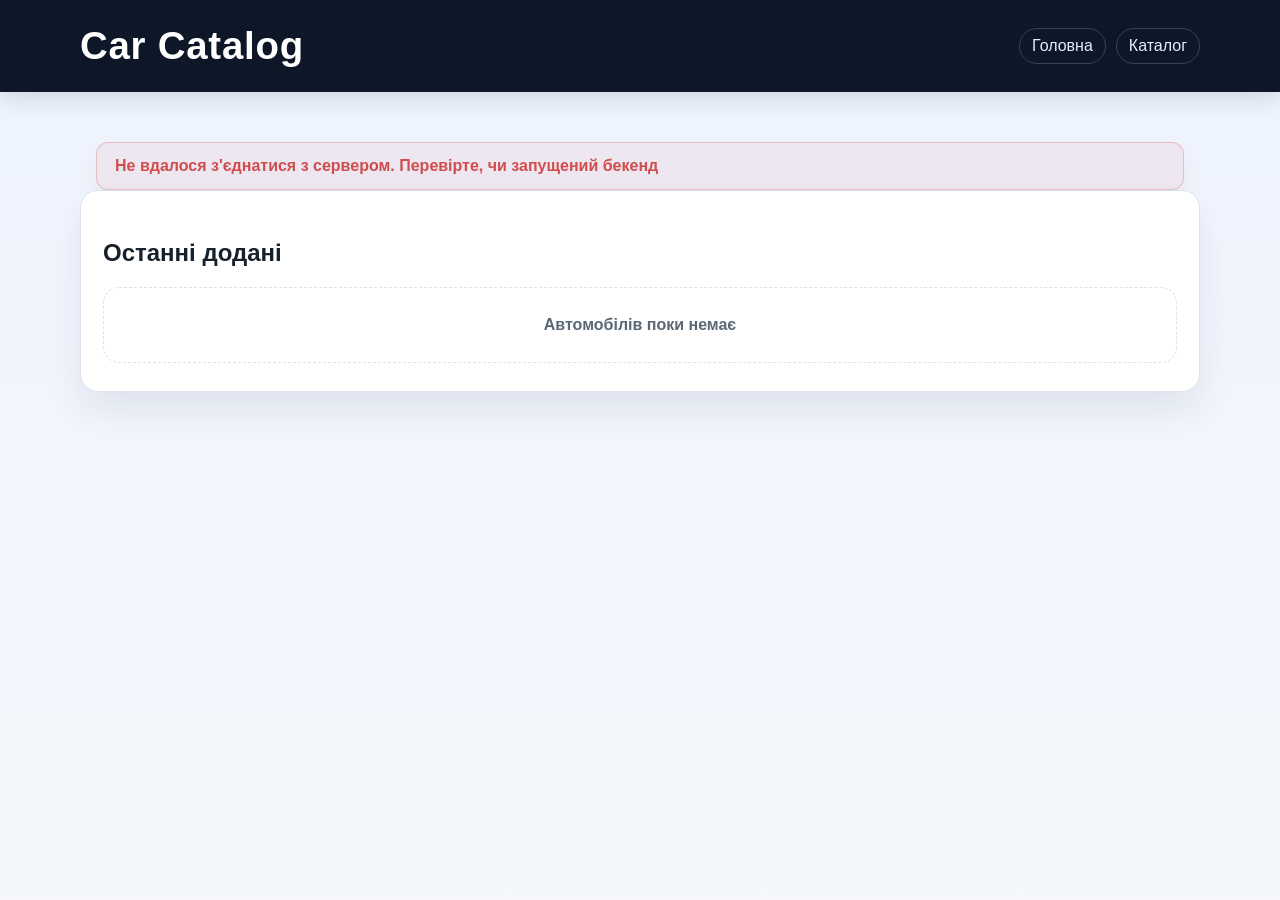
<file: index.html>
<!DOCTYPE html>
<html lang="uk">
  <head>
    <meta charset="UTF-8" />
    <meta name="viewport" content="width=device-width, initial-scale=1.0" />
    <title>Car Catalog</title>
    <link rel="stylesheet" href="./css/style.css" />
    <script src="./js/app.js" defer></script>
  </head>
  <body>
    <header class="page-header">
      <div class="container page-header__inner">
        <h1 class="page-title">Car Catalog</h1>
        <nav class="page-nav" aria-label="Основна навігація">
          <a href="./index.html">Головна</a>
          <a href="./catalog.html">Каталог</a>
        </nav>
      </div>
    </header>

    <main class="container page-shell">
      <section class="content-card">
        <h2>Останні додані</h2>

        <div id="loading-state" class="loading-state" aria-live="polite">
          <span class="loader" aria-label="Loading"></span>
          <span class="loading-state__text">Завантаження автомобілів...</span>
        </div>

        <div id="latest-list" class="car-grid" aria-live="polite"></div>
      </section>
    </main>
  </body>
</html>
</file>
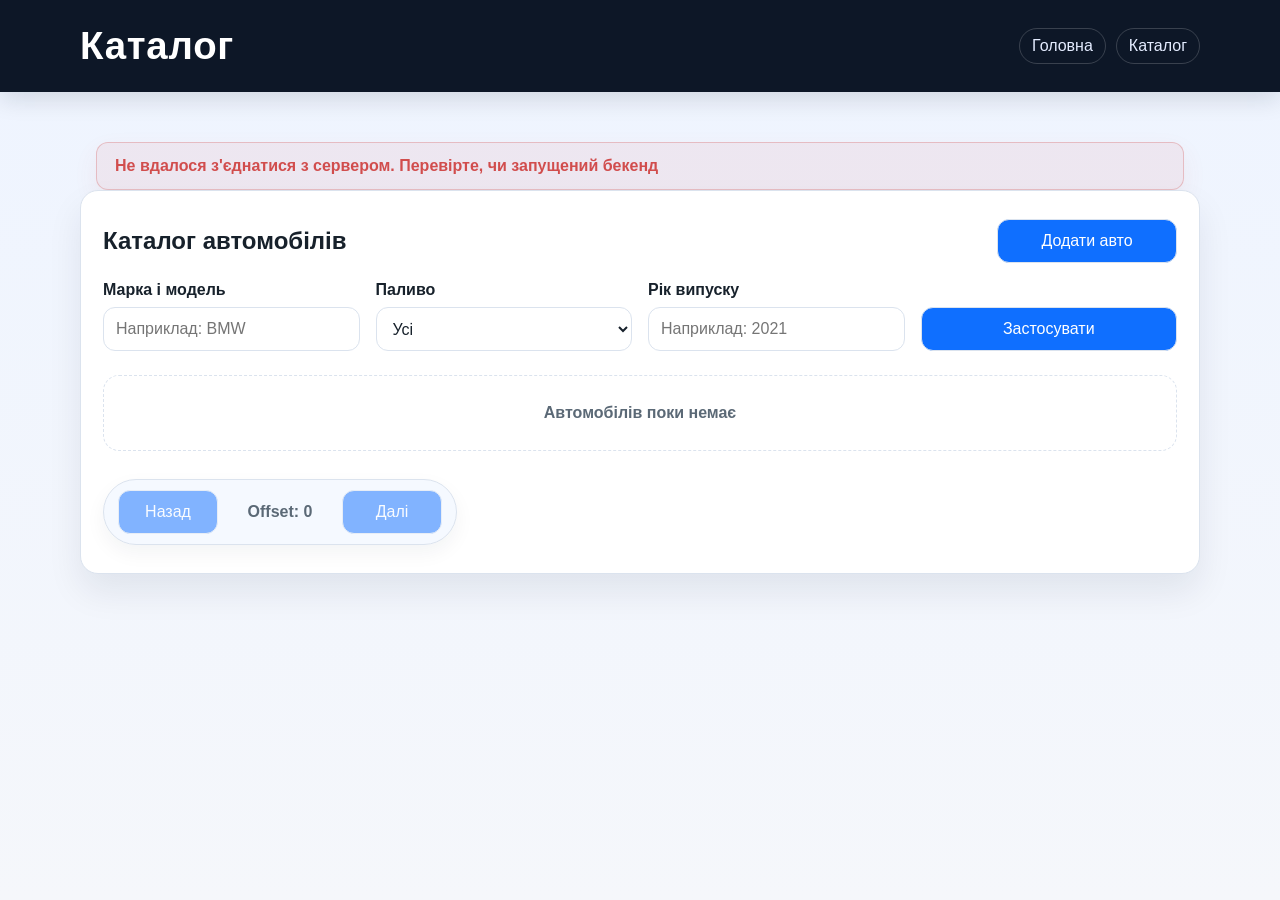
<file: catalog.html>
<!DOCTYPE html>
<html lang="uk">
  <head>
    <meta charset="UTF-8" />
    <meta name="viewport" content="width=device-width, initial-scale=1.0" />
    <title>Каталог</title>
    <link rel="stylesheet" href="./css/style.css" />
    <script src="./js/app.js" defer></script>
  </head>
  <body>
    <header class="page-header">
      <div class="container page-header__inner">
        <h1 class="page-title">Каталог</h1>
        <nav class="page-nav" aria-label="Основна навігація">
          <a href="./index.html">Головна</a>
          <a href="./catalog.html">Каталог</a>
        </nav>
      </div>
    </header>

    <main class="container page-shell">
      <section class="content-card">
        <div class="catalog-toolbar">
          <h1>Каталог автомобілів</h1>
          <button type="button" id="add-car-button" class="primary-button add-car-button">Додати авто</button>
        </div>

        <form id="catalog-filters" class="filter-panel" aria-label="Фільтри автомобілів">
          <div class="filter-field">
            <label for="filter-make-model">Марка і модель</label>
            <input id="filter-make-model" name="car_make_model" type="text" placeholder="Наприклад: BMW" />
          </div>

          <div class="filter-field">
            <label for="filter-fuel-type">Паливо</label>
            <select id="filter-fuel-type" name="fuel_type">
              <option value="">Усі</option>
              <option value="gasoline">Бензин</option>
              <option value="diesel">Дизель</option>
              <option value="gas">Газ</option>
              <option value="electric">Електро</option>
            </select>
          </div>

          <div class="filter-field">
            <label for="filter-year">Рік випуску</label>
            <input id="filter-year" name="year" type="number" min="1900" max="2100" placeholder="Наприклад: 2021" />
          </div>

          <button type="submit" class="primary-button">Застосувати</button>
        </form>

        <div id="loading-state" class="loading-state" aria-live="polite">
          <span class="loader" aria-label="Loading"></span>
          <span class="loading-state__text">Завантаження автомобілів...</span>
        </div>

        <div id="catalog-list" class="car-grid" aria-live="polite"></div>

        <div id="pagination" class="pagination" aria-label="Пагінація">
          <button type="button" id="prev-page" class="pagination-button">Назад</button>
          <span id="offset-value">Offset: 0</span>
          <button type="button" id="next-page" class="pagination-button">Далі</button>
        </div>
      </section>
    </main>
  </body>
</html>
</file>
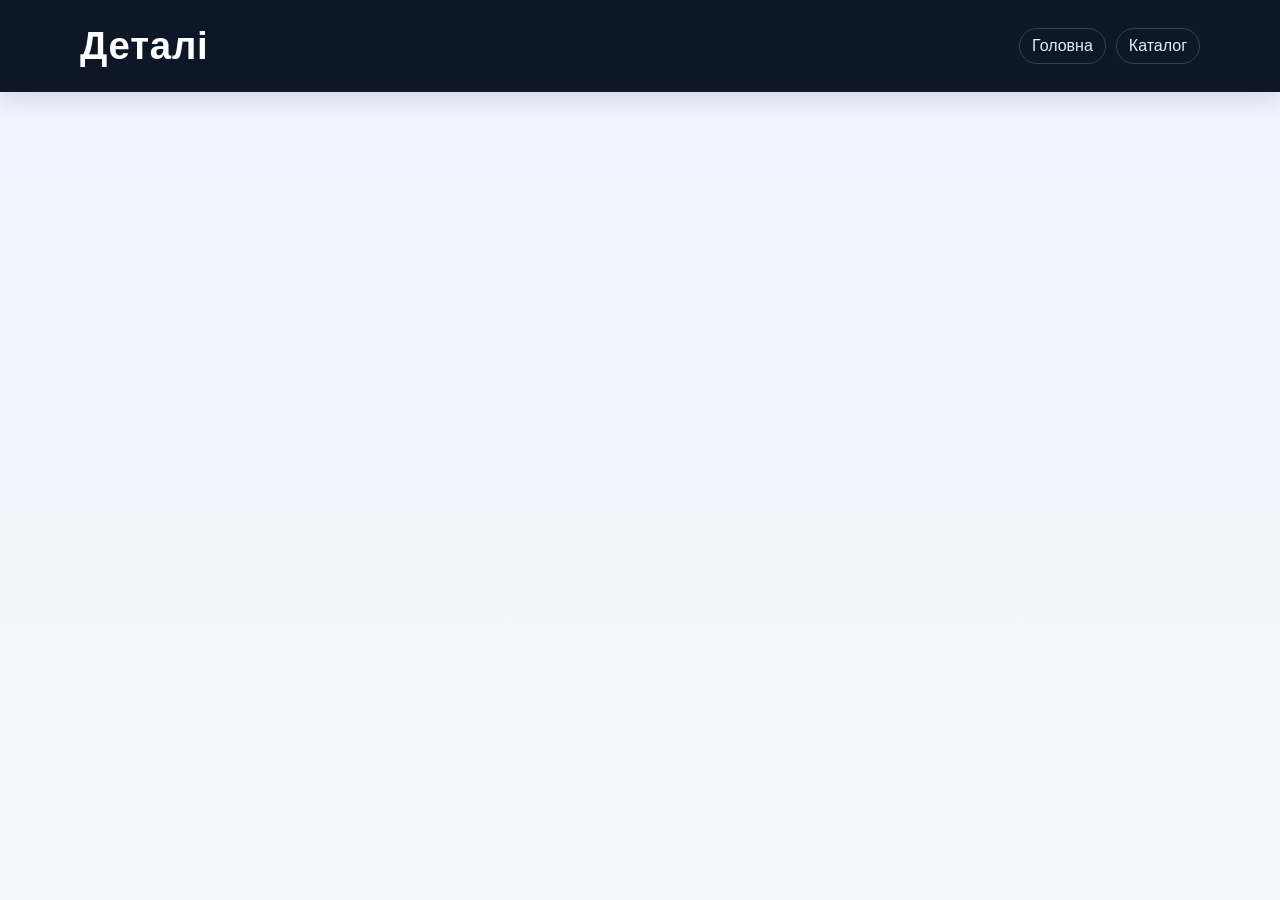
<file: details.html>
<!DOCTYPE html>
<html lang="uk">
  <head>
    <meta charset="UTF-8" />
    <meta name="viewport" content="width=device-width, initial-scale=1.0" />
    <title>Деталі автомобіля</title>
    <link rel="stylesheet" href="./css/style.css" />
    <script src="./js/app.js" defer></script>
  </head>
  <body>
    <header class="page-header">
      <div class="container page-header__inner">
        <h1 class="page-title">Деталі</h1>
        <nav class="page-nav" aria-label="Основна навігація">
          <a href="./index.html">Головна</a>
          <a href="./catalog.html">Каталог</a>
        </nav>
      </div>
    </header>

    <main class="container page-shell">
      <div id="details-container" class="details-page"></div>
    </main>
  </body>
</html>
</file>
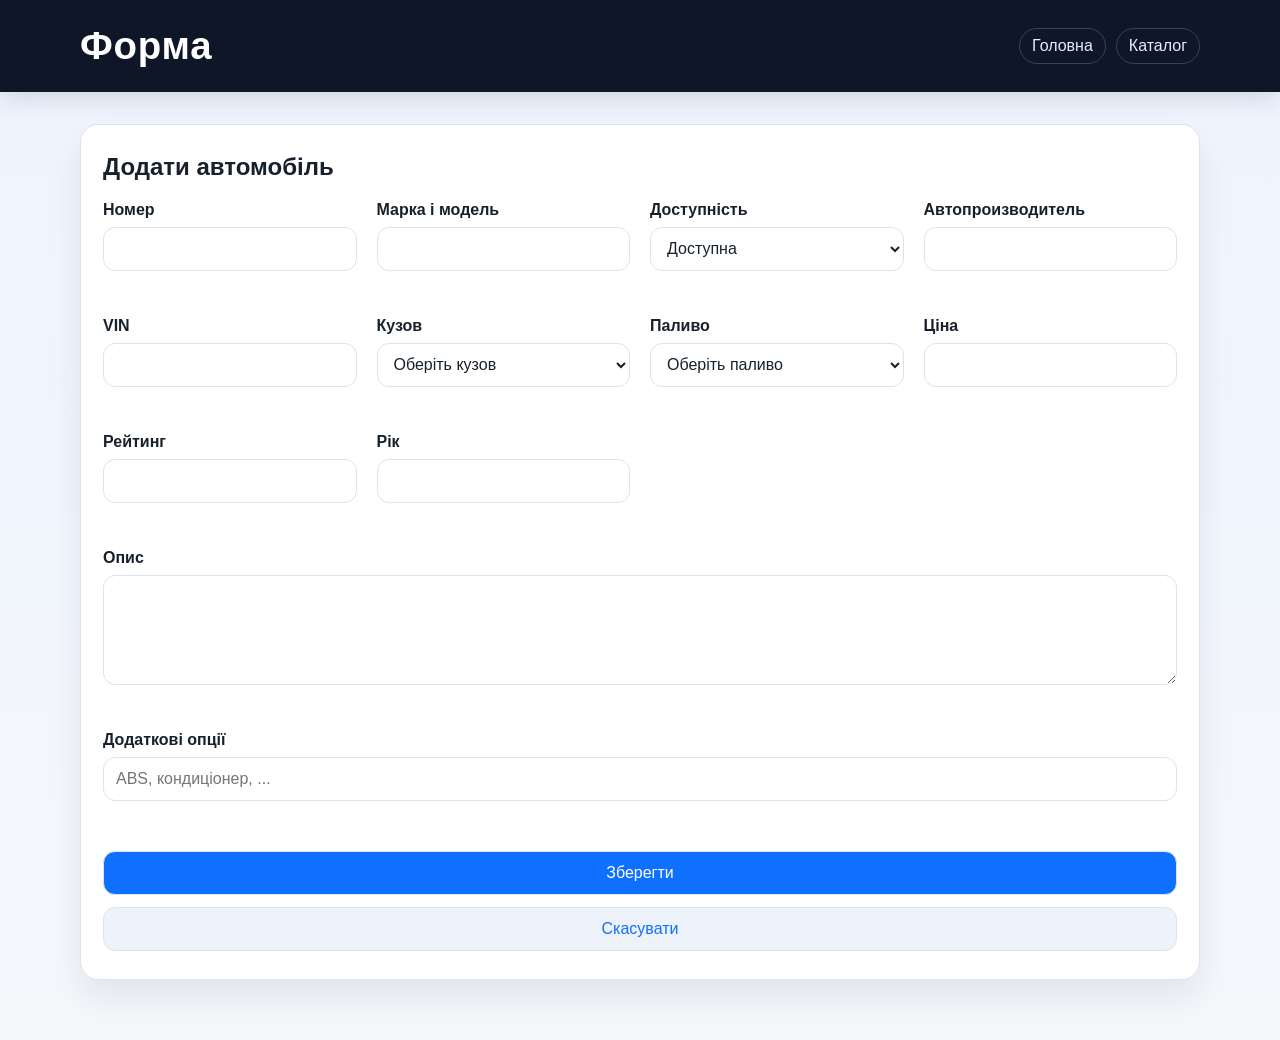
<file: form.html>
<!DOCTYPE html>
<html lang="uk">
  <head>
    <meta charset="UTF-8" />
    <meta name="viewport" content="width=device-width, initial-scale=1.0" />
    <title>Форма автомобіля</title>
    <link rel="stylesheet" href="./css/style.css" />
    <script src="./js/app.js" defer></script>
  </head>
  <body>
    <header class="page-header">
      <div class="container page-header__inner">
        <h1 class="page-title">Форма</h1>
        <nav class="page-nav" aria-label="Основна навігація">
          <a href="./index.html">Головна</a>
          <a href="./catalog.html">Каталог</a>
        </nav>
      </div>
    </header>

    <main class="container page-shell">
      <section class="content-card">
        <h1 id="form-title">Додати автомобіль</h1>

        <form id="car-form" class="car-form" novalidate>
          <div class="form-grid">
            <div class="form-field">
              <label for="number">Номер</label>
              <input id="number" name="number" type="text" maxlength="8" />
              <span class="field-error" data-error-for="number"></span>
            </div>

            <div class="form-field">
              <label for="car_make_model">Марка і модель</label>
              <input id="car_make_model" name="car_make_model" type="text" maxlength="200" />
              <span class="field-error" data-error-for="car_make_model"></span>
            </div>

            <div class="form-field">
              <label for="is_available">Доступність</label>
              <select id="is_available" name="is_available">
                <option value="true">Доступна</option>
                <option value="false">Недоступна</option>
              </select>
              <span class="field-error" data-error-for="is_available"></span>
            </div>

            <div class="form-field">
              <label for="automaker">Автопроизводитель</label>
              <input id="automaker" name="automaker" type="text" maxlength="200" />
              <span class="field-error" data-error-for="automaker"></span>
            </div>

            <div class="form-field">
              <label for="vin">VIN</label>
              <input id="vin" name="vin" type="text" maxlength="17" />
              <span class="field-error" data-error-for="vin"></span>
            </div>

            <div class="form-field">
              <label for="body">Кузов</label>
              <select id="body" name="body">
                <option value="">Оберіть кузов</option>
                <option value="sedan">Седан</option>
                <option value="hatchback">Хетчбек</option>
                <option value="station_wagon">Універсал</option>
                <option value="coupe">Купе</option>
                <option value="cabriolet">Кабріолет</option>
                <option value="crossover">Кросовер</option>
                <option value="SUV">Позашляховик</option>
                <option value="minivan">Мінівен</option>
                <option value="pickup_truck">Пікап</option>
              </select>
              <span class="field-error" data-error-for="body"></span>
            </div>

            <div class="form-field">
              <label for="fuel_type">Паливо</label>
              <select id="fuel_type" name="fuel_type">
                <option value="">Оберіть паливо</option>
                <option value="gasoline">Бензин</option>
                <option value="diesel">Дизель</option>
                <option value="gas">Газ</option>
                <option value="electric">Електро</option>
              </select>
              <span class="field-error" data-error-for="fuel_type"></span>
            </div>

            <div class="form-field">
              <label for="price">Ціна</label>
              <input id="price" name="price" type="number" min="0" step="0.01" />
              <span class="field-error" data-error-for="price"></span>
            </div>

            <div class="form-field">
              <label for="rating">Рейтинг</label>
              <input id="rating" name="rating" type="number" min="0" max="5" step="0.1" />
              <span class="field-error" data-error-for="rating"></span>
            </div>

            <div class="form-field">
              <label for="year">Рік</label>
              <input id="year" name="year" type="number" min="1900" max="2026" />
              <span class="field-error" data-error-for="year"></span>
            </div>

            <div class="form-field form-field--full">
              <label for="summary">Опис</label>
              <textarea id="summary" name="summary" rows="4" maxlength="2000"></textarea>
              <span class="field-error" data-error-for="summary"></span>
            </div>

            <div class="form-field form-field--full">
              <label for="additional_options">Додаткові опції</label>
              <input id="additional_options" name="additional_options" type="text" placeholder="ABS, кондиціонер, ..." />
              <span class="field-error" data-error-for="additional_options"></span>
            </div>
          </div>

          <div class="form-actions">
            <button type="submit" class="primary-button">Зберегти</button>
            <a class="secondary-button" href="./catalog.html">Скасувати</a>
          </div>
        </form>
      </section>
    </main>
  </body>
</html>
</file>
<file: css/style.css>
@import "./loader.css";

:root {
  --bg: #f5f7fb;
  --card: #ffffff;
  --text: #17212b;
  --muted: #5b6976;
  --border: #dbe3ee;
  --primary: #0f6fff;
  --accent: #eaf3ff;
  --success: #1d8f5d;
  --danger: #d14d4d;
  --shadow: 0 18px 35px rgba(15, 31, 55, 0.08);
}

* {
  box-sizing: border-box;
}

html {
  scroll-behavior: smooth;
}

body {
  margin: 0;
  min-height: 100vh;
  font-family: Arial, Helvetica, sans-serif;
  background: linear-gradient(180deg, #eef4ff 0%, var(--bg) 100%);
  color: var(--text);
}

img {
  max-width: 100%;
  display: block;
}

.container {
  width: min(1120px, calc(100% - 32px));
  margin: 0 auto;
}

.page-header {
  background: #0d1727;
  color: #fff;
  padding: 24px 0;
  box-shadow: 0 8px 22px rgba(12, 22, 38, 0.12);
}

.page-header__inner {
  display: flex;
  align-items: center;
  justify-content: space-between;
  gap: 18px;
}

.page-title {
  margin: 0;
  font-size: clamp(1.9rem, 3vw, 2.7rem);
  letter-spacing: 0.02em;
}

.page-nav {
  display: flex;
  flex-wrap: wrap;
  gap: 10px;
}

.page-nav a {
  color: #e4ecff;
  text-decoration: none;
  padding: 8px 12px;
  border: 1px solid rgba(255, 255, 255, 0.18);
  border-radius: 999px;
  transition: 0.2s ease;
}

.page-nav a:hover,
.page-nav a:focus-visible {
  background: rgba(255, 255, 255, 0.08);
}

.page-nav a.active,
.page-nav a[aria-current="page"] {
  background: #ffffff;
  border-color: #ffffff;
  color: #0d1727;
  font-weight: 700;
  box-shadow: 0 8px 18px rgba(255, 255, 255, 0.2);
}

main {
  padding: 28px 0 50px;
}

.error-banner {
  width: min(1120px, calc(100% - 32px));
  margin: 18px auto 0;
  padding: 14px 18px;
  border: 1px solid rgba(209, 77, 77, 0.28);
  border-radius: 12px;
  background: rgba(209, 77, 77, 0.08);
  color: var(--danger);
  font-weight: 700;
  box-shadow: 0 10px 24px rgba(209, 77, 77, 0.08);
}

.error-banner[hidden] {
  display: none;
}

.loading-state {
  display: flex;
  align-items: center;
  gap: 16px;
  padding: 28px 20px;
  margin: 8px auto 24px;
  border: 1px solid var(--border);
  border-radius: 16px;
  background: rgba(255, 255, 255, 0.6);
  color: var(--muted);
}

.loading-state[hidden] {
  display: none;
}

.loading-state__text {
  font-weight: 600;
}

.car-grid {
  display: grid;
  grid-template-columns: repeat(auto-fit, minmax(260px, 1fr));
  gap: 22px;
}

.car-card {
  display: flex;
  flex-direction: column;
  gap: 16px;
  padding: 20px 18px;
  background: var(--card);
  border: 1px solid var(--border);
  border-radius: 18px;
  box-shadow: var(--shadow);
}

.car-card__top {
  display: flex;
  align-items: center;
  justify-content: space-between;
  gap: 12px;
}

.car-card__title {
  margin: 0;
  font-size: 1.2rem;
  line-height: 1.3;
}

.car-card__title a {
  color: var(--text);
  text-decoration: none;
}

.car-card__title a:hover,
.car-card__title a:focus-visible {
  color: var(--primary);
}

.badge {
  display: inline-flex;
  align-items: center;
  justify-content: center;
  min-height: 26px;
  padding: 6px 10px;
  border-radius: 999px;
  font-size: 0.72rem;
  font-weight: 700;
  letter-spacing: 0.04em;
  text-transform: uppercase;
}

.badge--available {
  background: rgba(29, 143, 93, 0.12);
  color: var(--success);
}

.badge--unavailable {
  background: rgba(209, 77, 77, 0.12);
  color: var(--danger);
}

.car-card__meta {
  display: grid;
  gap: 10px;
  font-size: 0.96rem;
  color: var(--muted);
}

.car-card__meta-item {
  display: flex;
  align-items: center;
  justify-content: space-between;
  gap: 12px;
  padding-bottom: 8px;
  border-bottom: 1px solid var(--border);
}

.car-card__meta-item:last-child {
  border-bottom: none;
}

.car-card__meta-label {
  font-weight: 700;
  color: var(--text);
}

.car-card__actions {
  display: flex;
  gap: 10px;
  margin-top: auto;
}

.car-card__action {
  flex: 1;
}

.car-card__footer {
  margin-top: 4px;
}

.details-link {
  display: inline-flex;
  align-items: center;
  justify-content: center;
  width: 100%;
  padding: 10px 14px;
  border-radius: 12px;
  background: var(--accent);
  color: var(--primary);
  font-weight: 700;
  text-decoration: none;
  transition: transform 0.2s ease, background 0.2s ease;
}

.details-link:hover,
.details-link:focus-visible {
  background: #dfeeff;
  transform: translateY(-1px);
}

.empty-state {
  padding: 28px 16px;
  border: 1px dashed var(--border);
  border-radius: 16px;
  background: rgba(255, 255, 255, 0.5);
  color: var(--muted);
  text-align: center;
  font-weight: 600;
}

.details-page {
  width: min(900px, 100%);
  margin: 0 auto;
}

.details-card {
  background: var(--card);
  border: 1px solid var(--border);
  border-radius: 22px;
  box-shadow: var(--shadow);
  padding: 28px 24px;
}

.details-header {
  display: flex;
  align-items: flex-start;
  justify-content: space-between;
  gap: 18px;
  margin-bottom: 10px;
}

.eyebrow {
  margin: 0 0 8px;
  color: var(--muted);
  font-size: 0.8rem;
  letter-spacing: 0.08em;
  text-transform: uppercase;
}

.details-header h1 {
  margin: 0;
  font-size: clamp(2rem, 3vw, 2.8rem);
  line-height: 1.2;
}

.availability-tag {
  align-self: center;
  padding: 8px 12px;
  border-radius: 999px;
  font-weight: 700;
  font-size: 0.82rem;
  white-space: nowrap;
}

.availability-tag--available {
  background: rgba(29, 143, 93, 0.12);
  color: var(--success);
}

.availability-tag--unavailable {
  background: rgba(209, 77, 77, 0.12);
  color: var(--danger);
}

.details-subheader {
  display: flex;
  align-items: center;
  justify-content: space-between;
  gap: 12px;
  margin-bottom: 28px;
  padding-bottom: 16px;
  border-bottom: 1px solid var(--border);
}

.details-automaker,
.details-added {
  margin: 0;
  color: var(--muted);
  font-size: 0.95rem;
}

.details-grid {
  display: grid;
  grid-template-columns: repeat(auto-fit, minmax(250px, 1fr));
  gap: 14px;
  margin-bottom: 26px;
}

.detail-row {
  display: flex;
  justify-content: space-between;
  gap: 12px;
  padding: 14px 16px;
  border: 1px solid var(--border);
  border-radius: 12px;
  background: rgba(15, 111, 255, 0.02);
}

.detail-row span {
  color: var(--muted);
}

.detail-row strong {
  font-weight: 700;
  color: var(--text);
}

.details-highlight-grid {
  display: grid;
  grid-template-columns: repeat(auto-fit, minmax(220px, 1fr));
  gap: 16px;
  margin-bottom: 28px;
}

.price-block,
.rating-block {
  padding: 18px 20px;
  border-radius: 16px;
  background: linear-gradient(135deg, #edf5ff 0%, #f7f9ff 100%);
  border: 1px solid var(--border);
}

.price-block span,
.rating-block span {
  display: block;
  color: var(--muted);
  margin-bottom: 6px;
}

.price-block strong,
.rating-block strong {
  font-size: 1.6rem;
  color: var(--text);
}

.details-section {
  margin-top: 24px;
}

.details-section h2 {
  margin: 0 0 12px;
  font-size: 1.2rem;
}

.details-section--summary p {
  margin: 0;
  line-height: 1.7;
  color: var(--text);
}

.detail-options-list {
  margin: 0;
  padding-left: 20px;
  display: grid;
  gap: 10px;
  color: var(--text);
}

.detail-empty-state {
  padding: 12px 0;
  color: var(--muted);
}

.details-actions {
  display: flex;
  gap: 12px;
  margin-top: 30px;
}

.details-actions .primary-button,
.details-actions .danger-button {
  min-width: 170px;
}

.page-shell {
  padding: 32px 0 60px;
}

.content-card {
  background: var(--card);
  border: 1px solid var(--border);
  border-radius: 18px;
  box-shadow: var(--shadow);
  padding: 28px 22px;
}

.content-card h1 {
  margin-top: 0;
}

.content-card a {
  color: var(--primary);
}

.catalog-toolbar {
  display: flex;
  align-items: center;
  justify-content: space-between;
  gap: 16px;
  margin-bottom: 16px;
}

.catalog-toolbar h1 {
  margin: 0;
}

.filter-panel {
  display: grid;
  grid-template-columns: repeat(auto-fit, minmax(200px, 1fr));
  gap: 16px;
  margin: 18px 0 24px;
  align-items: end;
}

.filter-field {
  display: flex;
  flex-direction: column;
  gap: 8px;
  min-width: 0;
}

.filter-field label,
.form-field label {
  font-weight: 700;
  color: var(--text);
}

.filter-field input,
.filter-field select,
.form-field input,
.form-field select,
.form-field textarea,
.primary-button,
.pagination-button,
.secondary-button {
  width: 100%;
  min-height: 44px;
  border: 1px solid var(--border);
  border-radius: 12px;
  font: inherit;
  box-sizing: border-box;
}

.filter-field input,
.filter-field select,
.form-field input,
.form-field select,
.form-field textarea {
  background: #fff;
  padding: 0 12px;
  color: var(--text);
}

.form-field textarea {
  min-height: 110px;
  padding: 12px;
  resize: vertical;
}

.primary-button,
.pagination-button,
.secondary-button,
.danger-button {
  background: var(--primary);
  color: #fff;
  cursor: pointer;
  padding: 0 16px;
  transition: opacity 0.2s ease, transform 0.2s ease;
  text-decoration: none;
  display: inline-flex;
  align-items: center;
  justify-content: center;
}

.primary-button:hover,
.pagination-button:hover,
.primary-button:focus-visible,
.pagination-button:focus-visible,
.secondary-button:hover,
.secondary-button:focus-visible,
.danger-button:hover,
.danger-button:focus-visible {
  opacity: 0.96;
  transform: translateY(-1px);
}

.add-car-button {
  max-width: 180px;
}

.car-form {
  margin-top: 10px;
}

.form-grid {
  display: grid;
  grid-template-columns: repeat(auto-fit, minmax(230px, 1fr));
  gap: 20px;
}

.form-field {
  display: flex;
  flex-direction: column;
  gap: 8px;
}

.form-field--full {
  grid-column: 1 / -1;
}

.field-error {
  min-height: 18px;
  color: var(--danger);
  font-size: 0.8rem;
}

.form-field input.invalid,
.form-field select.invalid,
.form-field textarea.invalid {
  border-color: var(--danger);
  box-shadow: 0 0 0 2px rgba(209, 77, 77, 0.12);
}

.secondary-button {
  background: #edf2fb;
  color: var(--text);
  border-color: var(--border);
}

.danger-button {
  background: rgba(209, 77, 77, 0.08);
  color: var(--danger);
  border-color: rgba(209, 77, 77, 0.3);
}

.form-actions {
  display: flex;
  flex-wrap: wrap;
  gap: 12px;
  margin-top: 24px;
}

.pagination {
  display: inline-flex;
  align-items: center;
  justify-content: center;
  gap: 12px;
  margin-top: 28px;
  padding: 10px 14px;
  border: 1px solid var(--border);
  border-radius: 999px;
  background: rgba(15, 111, 255, 0.04);
  box-shadow: 0 8px 20px rgba(15, 31, 55, 0.05);
}

.pagination span {
  min-width: 100px;
  text-align: center;
  color: var(--muted);
  font-weight: 700;
}

.pagination-button {
  min-width: 100px;
  width: auto;
}

.pagination-button:disabled {
  opacity: 0.5;
  cursor: not-allowed;
  transform: none;
}

@media (max-width: 620px) {
  .page-header__inner {
    flex-direction: column;
    align-items: flex-start;
  }

  .page-nav {
    width: 100%;
  }

  .page-nav a {
    flex: 1 1 auto;
    text-align: center;
  }
}
</file>
